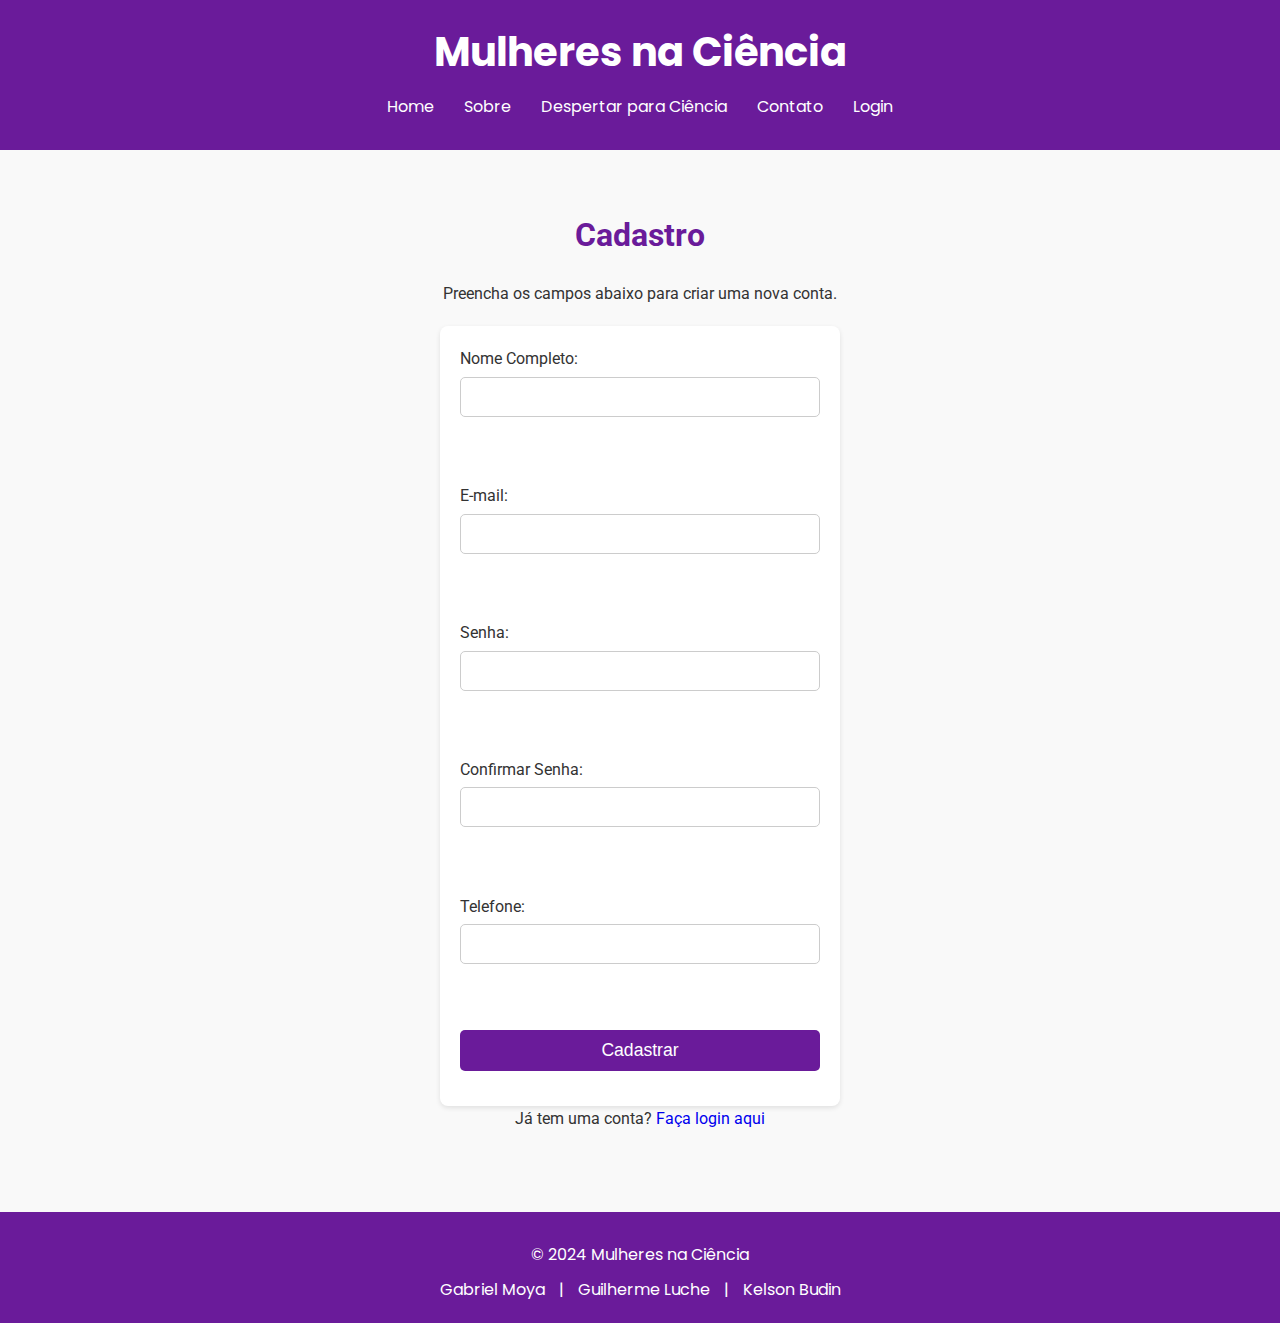
<file: html/cadastro.html>
<!DOCTYPE html>
<html lang="pt-br">

<head>
    <meta charset="UTF-8">
    <meta name="viewport" content="width=device-width, initial-scale=1.0">
    <title>Cadastro - Mulheres na Ciência</title>
    <link rel="stylesheet" href="../css/header-footer.css">
    <link rel="stylesheet" href="../css/styles-cadastro.css">
</head>

<body>
    <!-- Cabeçalho -->
    <header>
        <h1>Mulheres na Ciência</h1>
        <nav>
            <ul>
                <li><a href="../index.html">Home</a></li>
                <li><a href="sobre.html">Sobre</a></li>
                <li><a href="despertar.html">Despertar para Ciência</a></li>
                <li><a href="contato.html">Contato</a></li>
                <li><a href="login.html">Login</a></li>
            </ul>
        </nav>
    </header>

    <main>
        <!-- Seção de Cadastro -->
        <section>
            <h2>Cadastro</h2>
            <p>Preencha os campos abaixo para criar uma nova conta.</p>

            <!-- Formulário de Cadastro -->
            <form action="login.html" method="post">
                <label for="nome">Nome Completo:</label>
                <input type="text" id="nome" name="nome" required><br><br>

                <label for="email">E-mail:</label>
                <input type="email" id="email" name="email" required><br><br>

                <label for="senha">Senha:</label>
                <input type="password" id="senha" name="senha" required><br><br>

                <label for="confirmar-senha">Confirmar Senha:</label>
                <input type="password" id="confirmar-senha" name="confirmar-senha" required><br><br>

                <label for="telefone">Telefone:</label>
                <input type="tel" id="telefone" name="telefone" required><br><br>

                <input type="submit" value="Cadastrar">
            </form>

            <p>Já tem uma conta? <a href="login.html">Faça login aqui</a></p>
        </section>
    </main>

    <!-- Rodapé -->
    <footer>
        <p>&copy; 2024 Mulheres na Ciência</p>
        <p><a href="https://real-madruga-corp.github.io/Curriculum-vitae-Gabriel/" target="_blank">Gabriel Moya</a> | <a
                href="https://guilherme-lucke.github.io/Programa--o-Web-Front-End/" target="_blank">Guilherme Luche</a>
            | <a href="https://kel-so.github.io/" target="_blank">Kelson Budin</a></p>
    </footer>
</body>

</html>
</file>
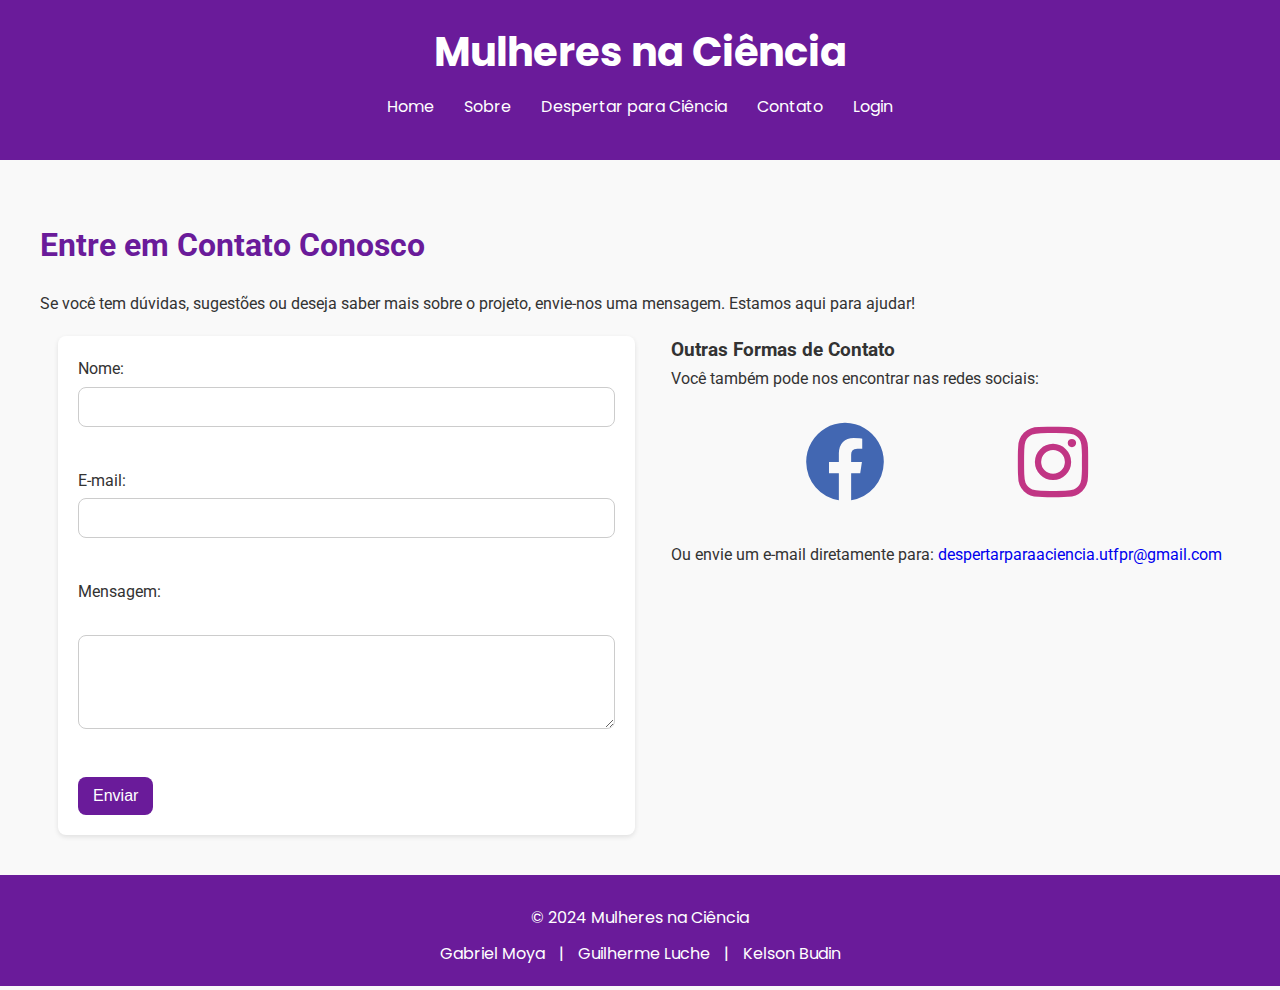
<file: html/contato.html>
<!DOCTYPE html>
<html lang="pt-br">

<head>
    <meta charset="UTF-8">
    <meta name="viewport" content="width=device-width, initial-scale=1.0">
    <title>Contato - Mulheres na Ciência</title>
    <link rel="stylesheet" href="../css/header-footer.css">
    <link rel="stylesheet" href="../css/styles-contato.css">
    <link href="https://cdnjs.cloudflare.com/ajax/libs/font-awesome/6.0.0/css/all.min.css" rel="stylesheet">

<body>
    <!-- Cabeçalho -->
    <header>
        <h1>Mulheres na Ciência</h1>
        <nav>
            <ul>
                <li><a href="../index.html">Home</a></li>
                <li><a href="sobre.html">Sobre</a></li>
                <li><a href="despertar.html">Despertar para Ciência</a></li>
                <li><a href="contato.html">Contato</a></li>
                <li><a href="login.html">Login</a></li>
            </ul>
        </nav>
    </header>

    <main>
        <!-- Seção de Contato -->
        <section>
            <h2>Entre em Contato Conosco</h2>
            <p>Se você tem dúvidas, sugestões ou deseja saber mais sobre o projeto, envie-nos uma mensagem. Estamos aqui
                para ajudar!</p>

            <div class="content">

                <!-- Formulário de Contato -->
                <form action="#" method="post">
                    <label for="nome">Nome:</label>
                    <input type="text" id="nome" name="nome" required><br><br>

                    <label for="email">E-mail:</label>
                    <input type="email" id="email" name="email" required><br><br>

                    <label for="mensagem">Mensagem:</label><br>
                    <textarea id="mensagem" name="mensagem" rows="4" cols="50" required></textarea><br><br>

                    <button type="submit">Enviar</button>
                </form>

                <!-- Informações de Contato -->
                <div>
                    <h3>Outras Formas de Contato</h3>
                    <p>Você também pode nos encontrar nas redes sociais:</p>
                    <ul>
                        <li><a href="https://www.facebook.com/despertarparaaciencia.utfpr" target="_blank"><i
                                    class="fab fa-facebook" style="font-size: 5rem; color: #4267B2;"></i></a></li>
                        <li><a href="https://www.instagram.com/despertarparaaciencia/" target="_blank"><i
                                    class="fab fa-instagram" style="font-size: 5rem; color: #C13584;"></i></a></li>
                    </ul>
                    <p>Ou envie um e-mail diretamente para: <a
                            href="mailto:despertarparaaciencia.utfpr@gmail.com">despertarparaaciencia.utfpr@gmail.com</a>
                    </p>
                </div>
            </div>


        </section>
    </main>

    <!-- Rodapé -->
    <footer>
        <p>&copy; 2024 Mulheres na Ciência</p>
        <p><a href="https://real-madruga-corp.github.io/Curriculum-vitae-Gabriel/" target="_blank">Gabriel Moya</a> | <a
                href="https://guilherme-lucke.github.io/Programa--o-Web-Front-End/" target="_blank">Guilherme Luche</a>
            | <a href="https://kel-so.github.io/" target="_blank">Kelson Budin</a></p>
    </footer>
</body>

</html>
</file>
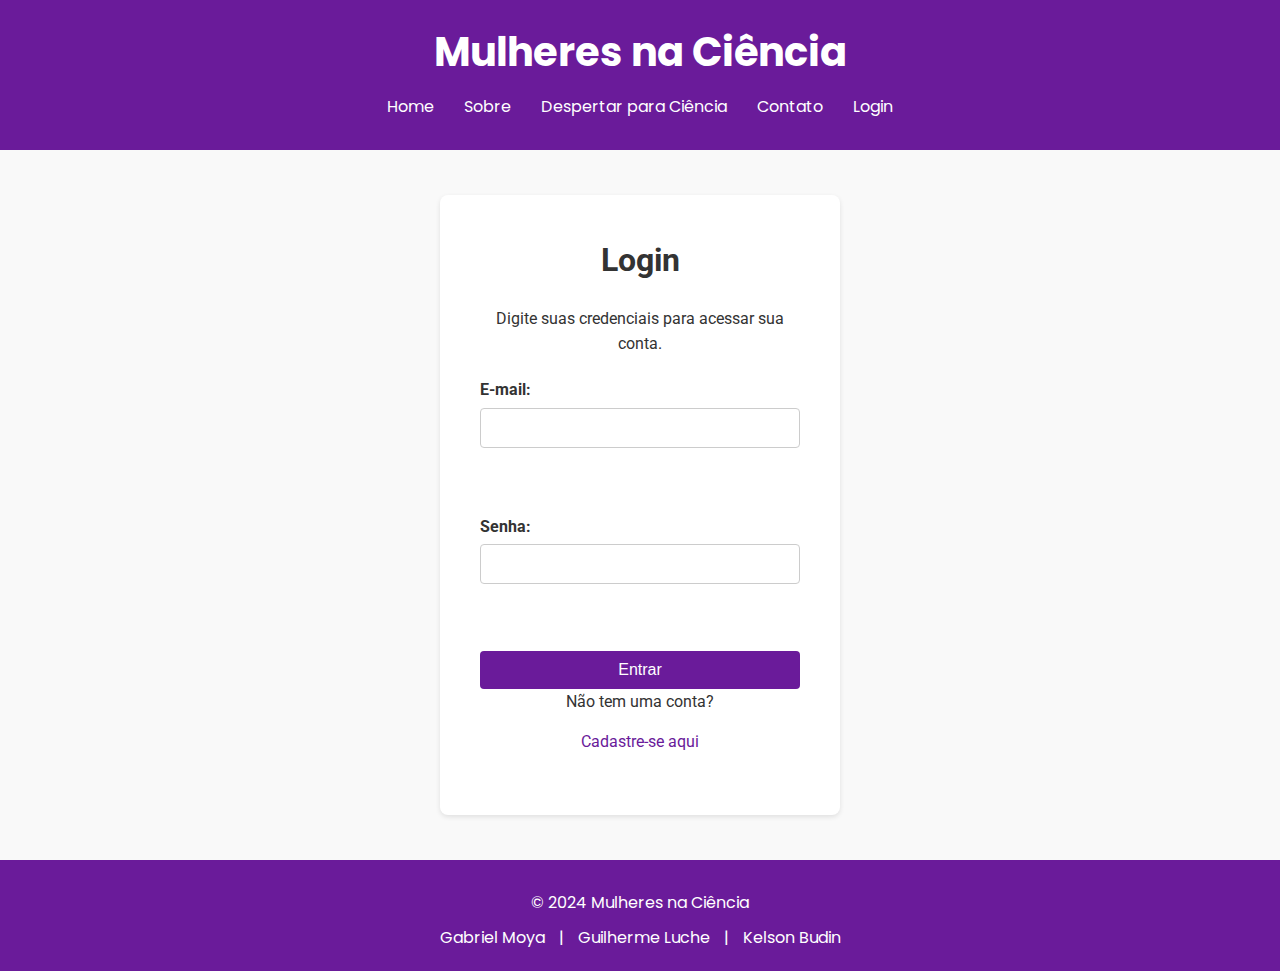
<file: html/login.html>
<!DOCTYPE html>
<html lang="pt-br">

<head>
    <meta charset="UTF-8">
    <meta name="viewport" content="width=device-width, initial-scale=1.0">
    <title>Login - Mulheres na Ciência</title>
    <link rel="stylesheet" href="../css/header-footer.css">
    <link rel="stylesheet" href="../css/styles-login.css">
</head>

<body>
    <!-- Cabeçalho -->
    <header>
        <h1>Mulheres na Ciência</h1>
        <nav>
            <ul>
                <li><a href="../index.html">Home</a></li>
                <li><a href="sobre.html">Sobre</a></li>
                <li><a href="despertar.html">Despertar para Ciência</a></li>
                <li><a href="contato.html">Contato</a></li>
                <li><a href="login.html">Login</a></li>
            </ul>
        </nav>
    </header>

    <main>
        <!-- Seção de Login -->
        <section>
            <h2>Login</h2>
            <p>Digite suas credenciais para acessar sua conta.</p>

            <!-- Formulário de Login -->
            <form action="#" method="post">
                <label for="email">E-mail:</label>
                <input type="email" id="email" name="email" required><br><br>

                <label for="senha">Senha:</label>
                <input type="password" id="senha" name="senha" required><br><br>

                <button type="submit">Entrar</button>
            </form>

            <p>Não tem uma conta? <a href="cadastro.html">Cadastre-se aqui</a></p>
        </section>
    </main>

    <!-- Rodapé -->
    <footer>
        <p>&copy; 2024 Mulheres na Ciência</p>
        <p><a href="https://real-madruga-corp.github.io/Curriculum-vitae-Gabriel/" target="_blank">Gabriel Moya</a> | <a
                href="https://guilherme-lucke.github.io/Programa--o-Web-Front-End/" target="_blank">Guilherme Luche</a>
            | <a href="https://kel-so.github.io/" target="_blank">Kelson Budin</a></p>
    </footer>
</body>

</html>
</file>
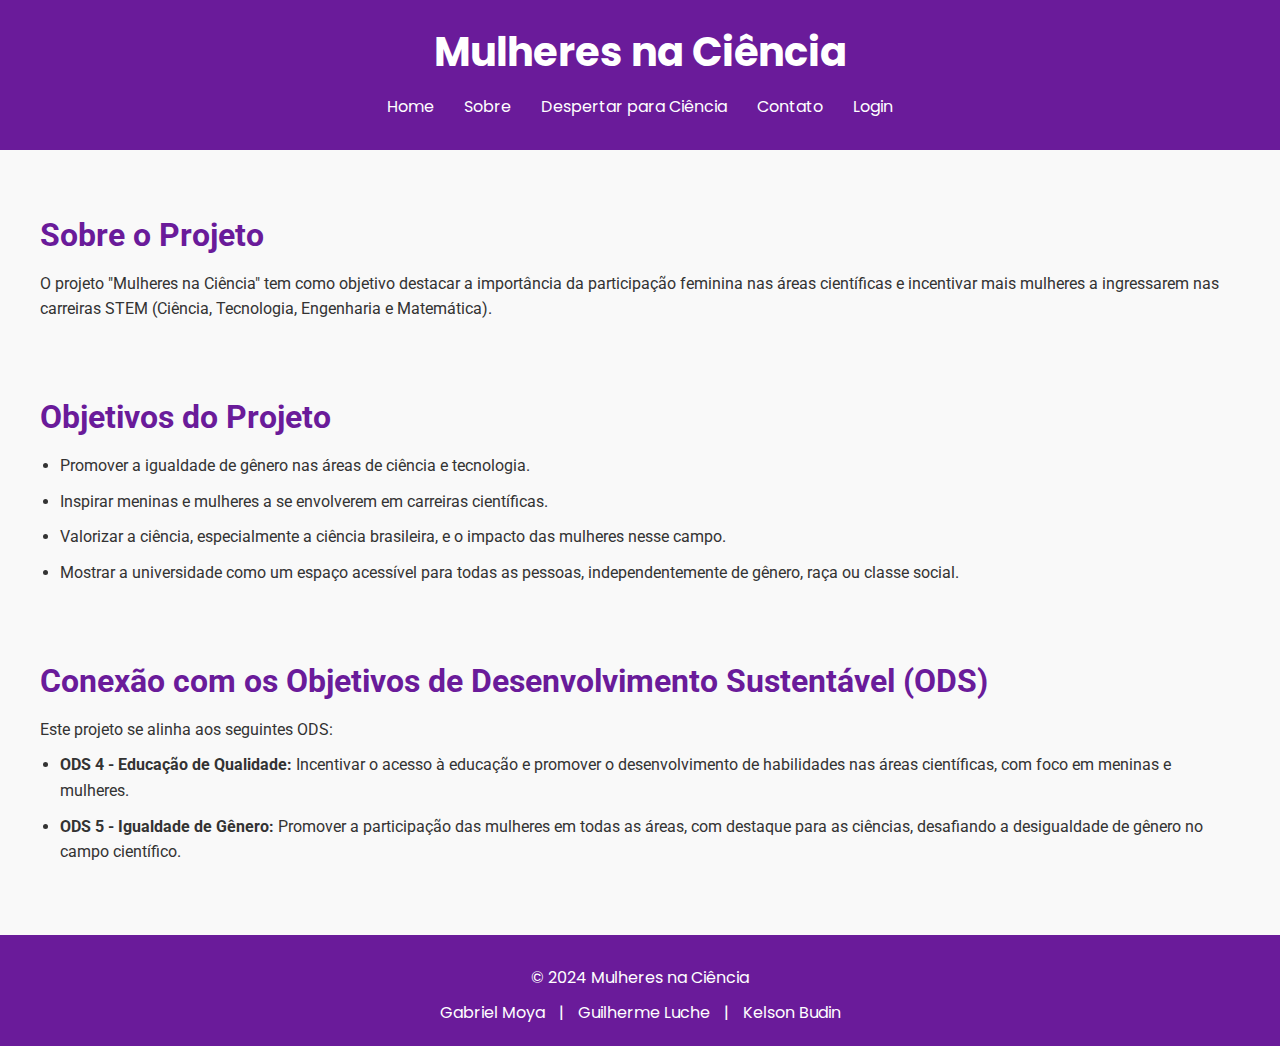
<file: html/sobre.html>
<!DOCTYPE html>
<html lang="pt-br">

<head>
    <meta charset="UTF-8">
    <meta name="viewport" content="width=device-width, initial-scale=1.0">
    <title>Sobre - Mulheres na Ciência</title>
    <link rel="stylesheet" href="../css/header-footer.css">
    <link rel="stylesheet" href="../css/styles-sobre.css">
</head>

<body>
    <!-- Cabeçalho -->
    <header>
        <h1>Mulheres na Ciência</h1>
        <nav>
            <ul>
                <li><a href="../index.html">Home</a></li>
                <li><a href="sobre.html">Sobre</a></li>
                <li><a href="despertar.html">Despertar para Ciência</a></li>
                <li><a href="contato.html">Contato</a></li>
                <li><a href="login.html">Login</a></li>
            </ul>
        </nav>
    </header>

    <main>
        <!-- Seção de Introdução -->
        <section>
            <h2>Sobre o Projeto</h2>
            <p>O projeto "Mulheres na Ciência" tem como objetivo destacar a importância da participação feminina nas
                áreas
                científicas e incentivar mais mulheres a ingressarem nas carreiras STEM (Ciência, Tecnologia, Engenharia
                e
                Matemática).</p>
        </section>

        <!-- Seção de Objetivos -->
        <section>
            <h3>Objetivos do Projeto</h3>
            <ul>
                <li>Promover a igualdade de gênero nas áreas de ciência e tecnologia.</li>
                <li>Inspirar meninas e mulheres a se envolverem em carreiras científicas.</li>
                <li>Valorizar a ciência, especialmente a ciência brasileira, e o impacto das mulheres nesse campo.</li>
                <li>Mostrar a universidade como um espaço acessível para todas as pessoas, independentemente de gênero,
                    raça
                    ou classe social.</li>
            </ul>
        </section>

        <!-- Seção sobre a Conexão com os ODS -->
        <section>
            <h3>Conexão com os Objetivos de Desenvolvimento Sustentável (ODS)</h3>
            <p>Este projeto se alinha aos seguintes ODS:</p>
            <ul>
                <li><strong>ODS 4 - Educação de Qualidade:</strong> Incentivar o acesso à educação e promover o
                    desenvolvimento de habilidades nas áreas científicas, com foco em meninas e mulheres.</li>
                <li><strong>ODS 5 - Igualdade de Gênero:</strong> Promover a participação das mulheres em todas as
                    áreas,
                    com destaque para as ciências, desafiando a desigualdade de gênero no campo científico.</li>
            </ul>
        </section>
    </main>

    <!-- Rodapé -->
    <footer>
        <p>&copy; 2024 Mulheres na Ciência</p>
        <p><a href="https://real-madruga-corp.github.io/Curriculum-vitae-Gabriel/" target="_blank">Gabriel Moya</a> | <a
                href="https://guilherme-lucke.github.io/Programa--o-Web-Front-End/" target="_blank">Guilherme Luche</a>
            | <a href="https://kel-so.github.io/" target="_blank">Kelson Budin</a></p>
    </footer>
</body>

</html>
</file>
<file: css/styles-cadastro.css>
/* Seção de Cadastro */
section {
    display: flex;
    flex-direction: column;
    justify-content: center;
    align-items: center;
    padding: 40px 20px;
    min-height: 100vh;
}

section h2 {
    font-size: 2rem;
    margin-bottom: 20px;
    color: #6a1b9a;
}

section p {
    font-size: 1rem;
    margin-bottom: 20px;
}

/* Estilo do formulário */
form {
    display: flex;
    flex-direction: column;
    width: 100%;
    max-width: 400px;
    background-color: white;
    padding: 20px;
    border-radius: 8px;
    box-shadow: 0 2px 5px rgba(0, 0, 0, 0.1);
}

/* Estilo dos campos do formulário */
form label {
    font-size: 1rem;
    margin-bottom: 5px;
    color: #333;
}

form input {
    padding: 10px;
    font-size: 1rem;
    margin-bottom: 15px;
    border: 1px solid #ccc;
    border-radius: 5px;
}

form input[type="submit"] {
    background-color: #6a1b9a;
    color: white;
    cursor: pointer;
    border: none;
    font-size: 1.1rem;
}

form input[type="submit"]:hover {
    background-color: #8e24aa;
}
</file>
<file: css/styles-contato.css>
/* Seção de Contato */
section {
    padding: 20px;
}

section h2 {
    font-size: 2rem;
    margin: 20px 0;
    color: #6a1b9a;
    /* Cor para o título */
}

section p {
    font-size: 1rem;
    margin-bottom: 20px;
}

.content {
    display: flex;
    justify-content: space-around;
    flex-wrap: wrap;
}

.content ul {
    display: flex;
    justify-content: space-evenly;
    margin: 30px 0;
}

/* Formulário de Contato */
form {
    background: white;
    padding: 20px;
    border-radius: 8px;
    box-shadow: 0 2px 5px rgba(0, 0, 0, 0.1);
}

form label {
    display: block;
    font-size: 1rem;
    margin-bottom: 5px;
}

form input,
form textarea {
    width: 100%;
    padding: 10px;
    margin-bottom: 15px;
    border: 1px solid #ccc;
    border-radius: 8px;
    font-size: 1rem;
}

form button {
    background: #6a1b9a;
    color: white;
    padding: 10px 15px;
    border: none;
    border-radius: 8px;
    font-size: 1rem;
    cursor: pointer;
    transition: background 0.3s ease;
}

form button:hover {
    background: #9c4d97;
    /* Cor um pouco mais clara quando o botão é pressionado */
}

/* Links de redes sociais */
ul {
    list-style: none;
    padding: 0;
}

ul li {
    margin-bottom: 10px;
}

section li a {
    text-decoration: none;
    color: #6a1b9a;
    font-size: 1rem;
}

ul li a:hover {
    text-decoration: underline;
}
</file>
<file: css/styles-login.css>
/* Seção de Login */
section {
    padding: 40px;
    max-width: 400px;
    margin: 25px auto;
    background-color: white;
    border-radius: 8px;
    box-shadow: 0 2px 5px rgba(0, 0, 0, 0.1);
}

section h2 {
    font-size: 2rem;
    margin-bottom: 20px;
    text-align: center;
}

section p {
    text-align: center;
    margin-bottom: 20px;
}

/* Formulário de Login */
form {
    display: flex;
    flex-direction: column;
}

form label {
    margin-bottom: 5px;
    font-weight: bold;
}

form input {
    margin-bottom: 15px;
    padding: 10px;
    border: 1px solid #ccc;
    border-radius: 4px;
    font-size: 1rem;
}

form button {
    padding: 10px;
    background-color: #6a1b9a;
    color: white;
    border: none;
    border-radius: 4px;
    font-size: 1rem;
    cursor: pointer;
}

form button:hover {
    background-color: #8e24aa;
}

/* Links de Cadastro */
section a {
    color: #6a1b9a;
    text-align: center;
    display: block;
    margin-top: 15px;
}

section a:hover {
    text-decoration: underline;
}
</file>
<file: css/styles-sobre.css>
/* Seção de Introdução - Sobre */
section {
    padding: 20px;
    margin: 20px 0;
}

/* Títulos principais das seções */
section h2,
section h3 {
    font-size: 2rem;
    color: #6a1b9a;
    margin-bottom: 10px;
}

/* Conteúdo das seções */
section p,
section ul {
    font-size: 1rem;
    line-height: 1.6;
}

/* Estilo para a lista de objetivos e ODS */
section ul {
    list-style-type: disc;
    margin-left: 20px;
}

section ul li {
    margin: 10px 0;
}
</file>
<file: css/header-footer.css>
/* Importação das fontes */
@import url('https://fonts.googleapis.com/css2?family=Poppins:wght@400;700&family=Roboto:wght@300;400&display=swap');

/* Reset padrão para garantir consistência entre navegadores */
* {
    margin: 0;
    padding: 0;
    box-sizing: border-box;
    text-decoration: none;
}

/* Estilo para o corpo da página */
body {
    line-height: 1.6;
    background-color: #f9f9f9;
    color: #333;
}

/* Header e Footer */
header,
footer {
    font-family: 'Poppins', sans-serif;
    /* Aplica Poppins ao cabeçalho e rodapé */
    background: #6a1b9a;
    /* Cor de fundo */
    color: white;
    /* Cor do texto */
    padding: 20px;
    text-align: center;
}

header h1 {
    margin-bottom: 10px;
    font-size: 2.5rem;
}

footer p {
    margin-top: 10px;
}

footer a {
    color: white;
    margin: 0 10px;
}

footer a:hover {
    text-decoration: underline;
}

/* Navegação */
nav {
    margin: 10px 0;
    display: flex;
    /* Ativa o uso de flexbox */
    justify-content: center;
    /* Centraliza os itens horizontalmente */
}

nav ul {
    list-style: none;
    /* Remove os marcadores de lista */
    display: flex;
    /* Exibe os itens da lista em linha (horizontal) */
    padding: 0;
}

nav a {
    color: white;
    margin: 0 15px;
    /* Espaçamento entre os itens */
    font-size: 1rem;
}

nav a:hover {
    text-decoration: underline;
}

/* Conteúdo Principal (Main) */
main {
    font-family: 'Roboto', sans-serif;
    /* Aplica Roboto ao conteúdo principal */
    padding: 20px;
}

main h2 {
    font-size: 2rem;
    margin-bottom: 15px;
}

main p {
    margin-bottom: 10px;
}
</file>
